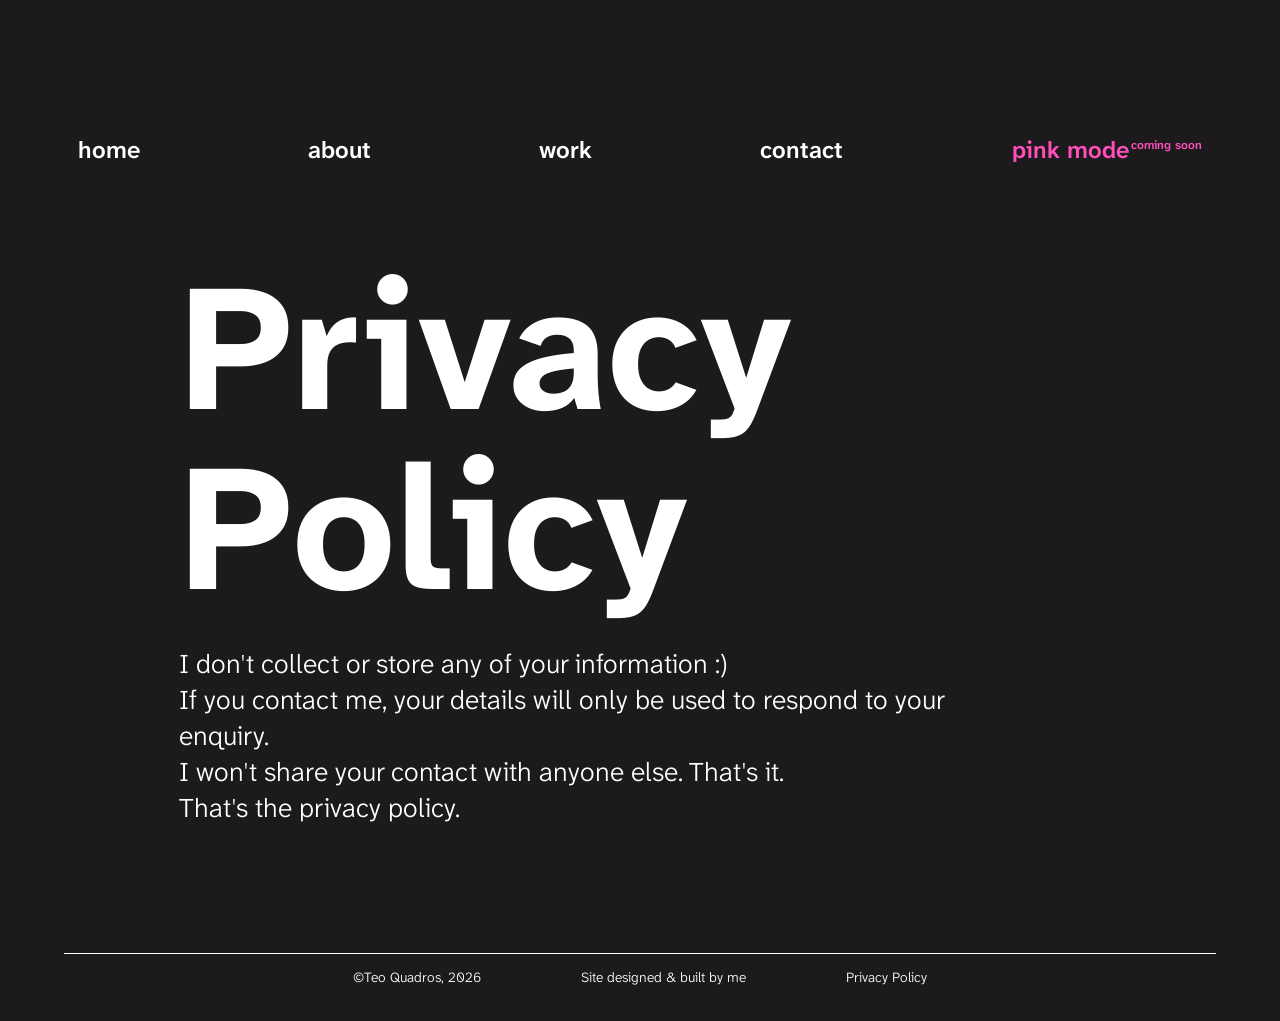
<file: Pages/Privacy-Policy.html>
<!doctype html>
<html>

<head>
  <meta charset="utf-8" />
  <meta name="viewport" content="width=device-width, initial-scale=1" />
  <title>Teo Quadros Design Portfolio</title>
  <link href="styles.css" rel="stylesheet" />
  <link rel="preconnect" href="https://fonts.googleapis.com">
  <link rel="preconnect" href="https://fonts.gstatic.com" crossorigin>
  <link
    href="https://fonts.googleapis.com/css2?family=Atkinson+Hyperlegible+Next:ital,wght@0,200..800;1,200..800&display=swap"
    rel="stylesheet">
    <link rel="icon" type="image/x-icon" href="Assets/favicon.ico">

</head>

<body>

  <nav>
    <ul class="navbar">
      <li><a href="index.html">Home</a></li>
      <li><a href="About.html">About</a></li>
      <li><a href="Work.html">Work</a></li>
      <li><a href="Contact.html">Contact</a></li>
       
      <li><button class="pink-mode">Pink Mode<sup>coming soon</sup></button></li>
  </nav>

  

  <section>
    <div class="spacer">
      <div class="hero-section">
        <div class="row">
          <div class="column">
            <h1>
              Privacy 
              <br>Policy
            </h1>
            <p class="large-text">I don't collect or store any of your information :)
                <br>If you contact me, your details will only be used to respond to your enquiry.
                <br>I won't share your contact with anyone else. That's it. 
                <br>That's the privacy policy.
            </p>
          </div>
        </div>
      </div>
      <footer>
        <div class="footer-item">
          <p class="extra-small">©Teo Quadros,
            <script type="text/javascript">var year = new Date(); document.write(year.getFullYear());</script>
          </p>
        </div>
        <div class="footer-item">
          <p class="extra-small">Site designed & built by me</p>
        </div>
        <div class="footer-item">
          <p class="extra-small"><a href="Privacy-Policy.html">Privacy Policy</a></p>
        </div>
      </footer>
  </section>

  ...
</body>

</html>
</file>
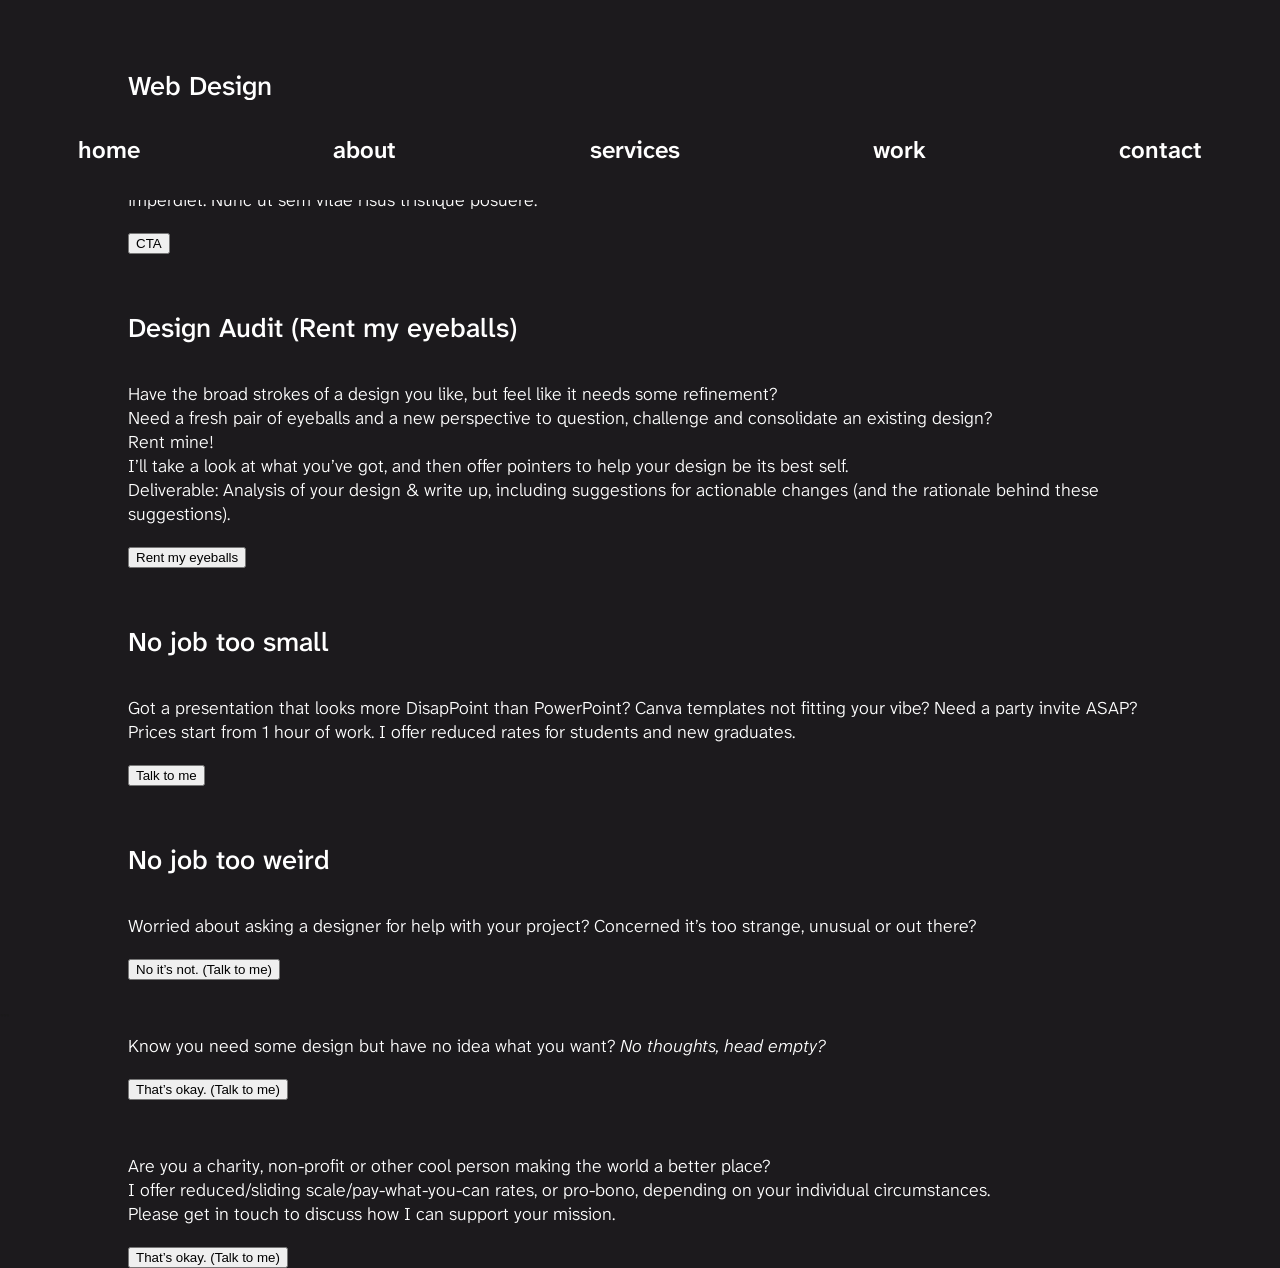
<file: Pages/Services.html>
<!doctype html>
<html>

<head>
  <meta charset="utf-8" />
  <meta name="viewport" content="width=device-width, initial-scale=1" />
  <title>Em Quadros 2025 Portfolio</title>
  <link href="styles.css" rel="stylesheet" />
  <link rel="preconnect" href="https://fonts.googleapis.com">
  <link rel="preconnect" href="https://fonts.gstatic.com" crossorigin>
  <link
    href="https://fonts.googleapis.com/css2?family=Atkinson+Hyperlegible+Next:ital,wght@0,200..800;1,200..800&display=swap"
    rel="stylesheet">
    <link rel="icon" type="image/x-icon" href="Assets/favicon.ico">
</head>

<body>
  <nav>
    <ul class="navbar">
      <li><a href="index.html">Home</a></li>
      <li><a href="About.html">About</a></li>
      <li><a href="Services.html">Services</a></li>
      <li><a href="Work.html">Work</a></li>
      <li><a href="Contact.html">Contact</a></li>
  </nav>

  <section>
    <div class="hero-text">
      <h1>
        Services
      </h1>
    </div>
    <!-- Service 1 -->
    <div class="service-description">
      <h4>
        Web Design
      </h4>
      <p>
        Lorem ipsum dolor sit amet, consectetur adipiscing elit. Suspendisse varius enim in eros elementum tristique.
        Duis cursus, mi quis viverra ornare, eros dolor interdum nulla, ut commodo diam libero vitae erat. Aenean
        faucibus nibh et justo cursus id rutrum lorem imperdiet. Nunc ut sem vitae risus tristique posuere.
      </p>
      <button>
        CTA
      </button>
    </div>

    <!-- Service 2 -->
    <div class="service-description">
      <h4>
        Design Audit (Rent my eyeballs)
      </h4>
      <p>
        Have the broad strokes of a design you like, but feel like it needs some refinement? <Br>Need a fresh pair of
        eyeballs and a new perspective to question, challenge and consolidate an existing design? <br> Rent mine! <br>
        I’ll take a look at what you’ve got, and then offer pointers to help your design be its best self.
        <br>Deliverable: Analysis of your design & write up, including suggestions for actionable changes (and the
        rationale behind these suggestions).
      </p>
      <button>
        Rent my eyeballs
      </button>
    </div>

    <!-- Service 3 -->
    <div class="service-description">
      <h4>
        No job too small
      </h4>
      <p>
        Got a presentation that looks more DisapPoint than PowerPoint? Canva templates not fitting your vibe? Need a
        party invite ASAP? Prices start from 1 hour of work. I offer reduced rates for students and new graduates.
      </p>
      <button>
        Talk to me
      </button>
    </div>

    <!-- Service 4 -->
    <div class="service-description">
      <h4>
        No job too weird
      </h4>
      <p>
        Worried about asking a designer for help with your project? Concerned it’s too strange, unusual or out there?
      </p>
      <button>
        No it’s not. (Talk to me)
      </button>
    </div>

    <!-- Service 5 -->
    <div class="service-description">
      <p>
        Know you need some design but have no idea what you want? <i>No thoughts, head empty?</i>
      </p>
      <button>
        That’s okay. (Talk to me)
      </button>
    </div>

    <!-- Service 6 -->
    <div class="service-description-pb">
      <p>
        Are you a charity, non-profit or other cool person making the world a better place? <br>I offer reduced/sliding scale/pay-what-you-can rates, or pro-bono, depending on your individual circumstances. <br>Please get in touch to discuss how I can support your mission.
      </p>
      <button>
        That’s okay. (Talk to me)
      </button>
    
    </div>

    

    </div>


  </section>




  ...
</body>

</html>
</file>
<file: Pages/styles.css>
/* -------------- PinkMode -------------- */

a {
  text-decoration: underline solid transparent;
  text-decoration-thickness: 0.1em;
  transition:  1s ease;
  
}

a:hover {
  text-decoration: underline ;
  text-decoration-thickness: 0.1em;
  text-decoration-color: #ff4fbb;
  transition: 1s;

}

#bullet-list {
list-style: circle;
list-style-type: circle;
padding-left: 20px;

}

#bullet-item {
  list-style: circle;
list-style-type: circle;
color: white;
  font-weight: 300;
  font-size: 1em;

}

ul li {
list-style: none;
list-style-type: none;

}

ul li a {
  display: block;
  color: white;
  text-align: center;
  padding: 14px 14px;
  text-decoration: none;
  text-transform: lowercase;
  font-weight: 600;
  font-size: 1.5rem;

}

ul li a:hover {
  color: #ff4fbb;
  transition: 0.5s;
  text-decoration: none;

}




button.pink-mode {
color: #ff4fbb;
  background-color: transparent;
  border-style: none;
  text-decoration: none;
 padding: 14px 14px;
  border-radius: 5px;
  font-family: 'Atkinson Hyperlegible Next';
  text-transform: lowercase;
  font-weight: 600;
  font-size: 1.5rem;
  
}

button.pink-mode:hover {
  color: white;
  background-color: transparent;
  transition: 1s;
  border-radius: 5px;
  
}



/* -------------- PinkMode -------------- */




* {
  box-sizing: border-box;
}

html, body, section {
  block-size: 100%;
}

html {
  scroll-snap-type: y mandatory;
}

body {
  margin: 0;
  background-color: #1c1a1d;
  color: hsl(0, 0%, 10%);
  font-family: 'Atkinson Hyperlegible Next';
  width: 100%

}

section {
position: relative;
  scroll-snap-align: start;
  scroll-snap-stop:normal;
  flex-direction:column;
  display: flex;
  justify-content: center;
  align-items: flex-start;
  width: 100%;
  height:100%; 
  font-size: 18px;
  padding-left:10%;
  padding-right:10%;
}
 
.wrapper {
  flex-direction:column;
  display: flex;
  align-items: center;
  justify-content: center;
  align-items: flex-start;
  width: 100%;
}

.spacer {
  display: flex;
  padding-left:5%;
  padding-right:5%;
  margin-bottom:5%;
  width: 100%;
  height:100vh; 
  flex-direction:column;
  display: flex;
  align-items: center;
  justify-content: center;
  align-items: flex-start;
}

.vertical-spacer{
margin-top: 5%;
margin-bottom: 5%;
width:100%;
}

.centered {
  display: flex;
  align-items: center;
}

.screen-100 {
display: flex;
  align-items: center;
  justify-content: center;
  height: 100vh;
  width:100%;
  font-size: 16px;
}

h1 {
  
  color: hsl(0, 0%, 100%);
  font-weight: bold;
  font-size:10em;
  line-height: 1em;
  margin: 0;
}



h2 {
  color: white;
  accent-color: white;
  font-weight: 500;
  font-size: 4em;
  margin-bottom: 0em;
  margin-top: 0;
  
}

h3 {
  color: white;
  accent-color: white;
  font-weight: 200;
  font-size: 3em;
  margin-bottom: 0em;
  margin-top: 0;
  
}

h4 {
  color: white;
  font-weight: 500;
  font-size: 1.5em;
  margin-top: 20px;
}

.grid-header {
  color: hsl(0, 0%, 100%);
  font-weight: bold;
  font-size:10rem;
  line-height: 1em;
  margin: 0;
}

.grid-link {
  color: hsl(0, 0%, 100%);
  font-weight: bold;
  font-size:6rem;
  line-height: 1em;
  margin: 0;
  padding-top: 2%;
  padding-bottom: 2%;
}

p {
  color: hsl(0, 0%, 100%);
  font-weight: 300;
  font-size: 1em;
}

p.large-text {
  color: white;
  font-weight: 300;
  font-size: 1.5em;
  margin-bottom: 0
}

p.xl-text {
  color: white;
  font-weight: 300;
  font-size: 2.8rem;
  padding:10px
  
  
}

b {
  font-weight: 600;
}

a {
  color: white;
  text-decoration: underline solid transparent;
  text-decoration-thickness: 0.1em;
  transition:  1s ease;
}


a:hover {
  text-decoration: underline ;
  text-decoration-thickness: 0.1em;
  text-decoration-color: #ff4fbb;
  transition: 1s;

}


blockquote {
  color: white;
  font-style: italic;
  font-size: 0.9em;
}

.hero-text {
  
  margin-bottom: 2em
}

.header-section {
  padding-top:5em
}

sup {
  font-size: 0.5em;
  margin-left: 0.2em;
}

nav {
  position: sticky;
  top: 0px;
  z-index: 1;
  padding-top: 20px;
  padding-bottom: 20px;
  padding-left: 5%;
  padding-right: 5%;
  gap: 0px;
  background-color: #1c1a1d;
  text-align: center;
  width:100%;
}

.navbar {
  margin: 0;
  padding: 0;
  overflow: hidden;
  display: flex;
  justify-content:space-between;
 width:100%;
 
}

.contents {
  
  color: white;
  accent-color: white;
  font-weight: 200;
  font-size: 3em;
  margin-bottom: 0em;
  margin-top: 0;
  text-align: left;
}


footer {
 position: absolute;
  bottom: 0px;
  padding: 0%;
  gap: 0px;
  background-color: #1c1a1d;
  text-align: center;
  width:90%;
  display: flex;
  justify-content: center;
  align-self: center;
  border-color: white;
  border-top: solid white 0.2px;

}

.gallery-footer {
 position: relative;
  bottom: 0px;
  padding: 0%;
  gap: 0px;
  background-color: #1c1a1d;
  text-align: center;
  width:90%;
  display: flex;
  justify-content: center;
  align-self: center;
  border-color: white;
  border-top: solid white 0.2px;

}


.extra-small {
font-size: 14px;

}

.footer-item {
  margin-right: 50px;
  margin-left: 50px;

}





#bullet-list {
list-style: circle;
list-style-type: circle;
padding-left: 20px;

}

#bullet-item {
  list-style: circle;
list-style-type: circle;
color: white;
  font-weight: 300;
  font-size: 1em;

}

ul {
padding-left: 0%;
}



.primary-button {

  color: white;
  background-color: #1c1a1d;
  border-color: white;
  border-style: solid;
  text-decoration: none;
  padding-top: 10px;
  padding-bottom: 10px;
  padding-left: 20px;
  padding-right: 20px;
  min-width: 7em;
  font-weight: 500;
  border-radius: 5px;
  font-size: 1em;
  margin-top:2em;
  font-family: 'Atkinson Hyperlegible Next';
}

.secondary-button {
  color: white;
  background-color: black;
  border-style: solid;
  text-decoration: none;
  padding: 10px;
  min-width: 7em;
  font-weight: 700;
  border-radius: 5px;
}

.mailto-wrapper {
  position: relative;
}

.mailto-message {
  top: 0;
  left: 50%;
  transform: translate(-50%, -100%);
  position: absolute;
  display: none;
  width: auto;
  white-space: nowrap;
  font-size: 12px;
  background-color: black;
  color: white;
  padding: 2px 6px;
  border-radius: 2px;
}
.mailto-message:after {
  content: "";
}

.mailto-wrapper:hover .mailto-message {
  display: block;
}

.copy-link::before {
  content:'\f0c5';  
  font-family: 'Font Awesome 5 Free';
  font-size: 1em;
  font-weight: 900;
  padding-right: 10px
}

#ScrollBtn {
  display: none;
  position: fixed;
  bottom: 20px;
  right: 30px;
  z-index: 99;
  font-size: 25px;
  font-family: 'Atkinson Hyperlegible Next';
  border: none;
  outline: solid;
  outline-width: 2px;
  background-color: #1c1a1d;
  color: white;
  cursor: pointer;
  padding-right: 15px;
  padding-left: 15px;
  padding-top: 8px;
  border-radius: 4px;
}

#ScrollBtn:hover {
  background-color: white;
  color: #1c1a1d;
  
  transition: 0.5s;
}

button:hover {
  color: black;
  background-color: white;
  transition: 1s;
  border-radius: 5px;
  
}

button.pink-mode:hover {
  color: white;
  background-color: #1c1a1d;
  transition: 1s;
  border-radius: 5px;
  
}

.icon-text {
  padding-left:5px;
  color: white;
}

.service-description {
  padding-bottom: 2em;
}



form {
  color: white;
}

input [type=text] {
  background-color: #1c1a1d;
  border: solid white 0.1px;
  min-height: 2em;
  margin-bottom: 1em;
  color: white;
}

input [type=text]:focus {
  background-color: #bb33ff;

}

.desc {
  color: white;
  font-size: 0.8em;
  font-style: italic;
}






div.gallery {
  display: flex;
  flex-wrap: wrap;
  justify-content: flex-start;
  align-content: center;
}

div.gallery-item {
  margin: 5px;
  
  width: calc(25% - 20px);
}

div.gallery-item:hover {
  border: 1px solid white;
}

div.gallery-item img {
  width: 100%;
  height: auto;
}

div.gallery-item div.desc {
  padding: 15px;
  text-align: center;
}

.row {
  display: flex;
  flex-direction: row;
  align-items: center;
  margin-top: 2em;
 
}


.column-small {
  max-width: 35%;
  padding-right: 10px
  
}

.column-large {
  max-width:75%;
  padding-right: 5%;
  min-width:50%;
}

.gallery-image {
  display: block;
  width:100%;
}

.floating-image {
  display: flex;
position:absolute;
right: 20px;
z-index: 1;
width: 30%;


}

.container1 {
    display: grid;
  grid-template-columns: repeat(5,1fr);
  background-color: #1c1a1d;
  margin-bottom: 25px;
  margin-left: 5%;
  margin-right: 5%;
    row-gap:25px;
  column-gap:25px;
  justify-content: space-evenly;
}

.container1 div {
  background-color: #1c1a1d;
  text-align: left;
  align-content: center;
  font-size: 2rem;
 
}

.fullwidth {
grid-column: 1 / span 5;
}

.fullwidth-outline {
grid-column: span 5;
border-style: solid;
 border-color: white;
 padding-left:5%;
}

.oneby1 {
grid-column: span 1;

}



.oneby2 {
grid-column: 1 / span 1;
grid-row: span 2;
}

.twoby1 {
grid-column: span 2;

}

.twoby1-outline {
grid-column: span 2;
border-style: solid;
 border-color: white;
 padding:5%;
}

.threeby2-outline {
grid-column: span 3;
grid-row: span 2;
border-style: solid;
 border-color: white;
 padding:5%
}

.container {
  
  display: grid;
  grid-template-columns: repeat(8,1fr);
  background-color: #1c1a1d;
  margin-left: 5%;
  margin-right: 5%;
    row-gap:25px;
  column-gap:25px;
  justify-content: space-evenly;
  margin-bottom: 25px;
}


.container div {
  background-color: #1c1a1d;
  text-align: left;
  align-content: center;
  font-size: 2rem;
 
}







#worksans {
  grid-column: 4/ span 2;
}

.onebyone {
grid-column:  span 1;
}

.onebyone-outline {
grid-column:  span 1;
border-style: solid;
 border-color: white;
 padding:5%
}

.onebytwo {
  grid-column:  span 1;
  grid-row: span 2;
}

.onebytwo-outline {
grid-column:  span 1;
grid-row: span 2;
border-style: solid;
 border-color: white;
 padding:5%
}

.twobyone {
 grid-column:  span 2;
}

.twobyone-outline {
  grid-column:  span 2;
  border-style: solid;
 border-color: white;
 padding:5%
}

.twobytwo {
grid-column:  span 2;
  grid-row: span 2;
}

.twobytwo-outline {
  grid-column:  span 2;
  grid-row: span 2;
  border-style: solid;
 border-color: white;
 padding:5%
}

.twobythree-outline {
grid-column: span 2;
grid-row: span 3;
border-style: solid;
border-color: white;
padding:5%
}

.twobythree {
grid-column: span 2;
grid-row: span 3;
 padding:5%
}

.twobyfive {
grid-column: span 2;
grid-row: span 5;
}

.threebyone {
  grid-column: span 3;
}

.threebyone-outline {
grid-column: span 3;
border-style: solid;
 border-color: white;
 padding:5%
}

.threebytwo {
grid-column: span 3;
grid-row: span 2;
}

.threebytwo-outline {
grid-column: span 3;
grid-row: span 2;
border-style: solid;
 border-color: white;
 padding:5%;
}

.threebythree {
grid-row: span 3;
  grid-column:  span 3;
}

.threebyfour {
grid-column:  span 4;
  grid-row: span 3;
}

.threebyfive {
grid-column:  span 3;
grid-row: span 5;
}

.fourbyone {
grid-column:  span 4;
}

.fourbyone-outline {
grid-column:  span 4;
border-style: solid;
 border-color: white;
 padding:5%;
}

.fourbytwo {
    grid-column:  span 4;
  grid-row: span 2;
}

.fourbytwo-outline {
  grid-column:  span 4;
  grid-row: span 2;
  border-style: solid;
 border-color: white;
 padding:5%;
}

.fivebyone {
  grid-column: span 5;
}

.fivebyone-outline {
grid-column: span 5;
border-style: solid;
 border-color: white;
 padding:5%;
}

.sixbyone-outline {
grid-column: span 6;

border-style: solid;
 border-color: white;
 padding:5%;
}

.sixbytwo-outline {
grid-column: span 6;
grid-row: span 2;
border-style: solid;
 border-color: white;
 padding:5%;
}

.eightbyone {
grid-column: 1 / span 8;
}

.eightbyone-outline {
grid-column: 1 / span 8;
border-style: solid;
 border-color: white;
 padding:5%;
}


.column-full {
  height:100%;
}

.column {
  height:90%;
  
  padding-right: 2%;

}

/* ------------------- Medium Screen Responsivity ------------------- */

@media only screen and (max-width: 1000px) {

section {
position: relative;
  scroll-snap-align: start;
  scroll-snap-stop: always;
  flex-direction:column;
  display: flex;
  justify-content: center;
  align-items: flex-start;
  width: 100%;
  height:100%; 
  font-size: 16px;
  padding-left:5%;
  padding-right:5%;
}

.spacer {
  display: flex;
  padding-left:5%;
  padding-right:5%;
  margin-bottom:5%;
  width: 100%;
  height:70vh;
  flex-direction:column;
  display: flex;
  align-items: center;
  justify-content: center;
  align-items: flex-start;
}

.spacer-tall {
  display: flex;
  padding-left:5%;
  padding-right:5%;
  margin-bottom:110px;
  width: 100%;
  height:70vh;
  flex-direction:column;
  display: flex;
  align-items: center;
  justify-content: center;
  align-items: flex-start;
}


.screen-100 {
display: flex;
  align-items: center;
  justify-content: center;
  height: 70vh;
  width:100%;
  font-size: 16px;
}

.copy-link::before {
  content:'\f0c5';  
  font-family: 'Font Awesome 5 Free';
  font-size: 0.9em;
  font-weight: 900;
  padding-right: 10px
}

.copy-link {
  font-size: 0.7em;
}
  
h1 {

  color: hsl(0, 0%, 100%);
  font-weight: bold;
  font-size:5em;
  line-height: 1em;
  margin: 0;

}


h2 {
  font-size: 3em;
}


h3 {
  color: white;
  accent-color: white;
  font-weight: 200;
  font-size: 2.5em;
  margin-bottom: 0em;
  margin-top: 0;
  
}

h4 {
  color: white;
  font-weight: 500;
  font-size: 1em;
  margin-top: 20px;
}

p.large-text {
  color: white;
  font-weight: 300;
  font-size: 1em;
}

p {
  color: white;
  font-weight: 300;
  font-size: 0.5em;
}

nav {

  padding-top: 15px;
  padding-bottom: 15px;

}

ul li a {
  font-size: 15px;
  display: block;
  color: white;
  text-align: center;
  padding: 10px 10px;
  text-decoration: none;
  text-transform: lowercase;
  font-weight: 600;
}



button.pink-mode {
color: #ff4fbb;
  background-color: transparent;
  border-style: none;
  text-decoration: none;
 padding: 10px 10px;
  border-radius: 5px;
  font-family: 'Atkinson Hyperlegible Next';
  text-transform: lowercase;
  font-weight: 600;
  font-size: 15px;
  
}

nav {
  position: sticky;
  top: 0px;
  z-index: 1;
  padding-top: 10px;
  padding-bottom: 10px;
  padding-left: 10px;
  padding-right: 10px;
  gap: 0px;
  background-color: #1c1a1d;
  text-align: center;
  width:100%;
}

.grid-header {
  color: hsl(0, 0%, 100%);
  font-weight: bold;
  font-size:3.6rem;
  line-height: 1em;
  margin: 0;
}

.grid-link {
  color: hsl(0, 0%, 100%);
  font-weight: bold;
  font-size:2rem;
  line-height: 1em;
  margin: 0;
  
}

button.accordion {
  display: flex;
  font-family: 'Atkinson Hyperlegible Next';
  font-size: 1em;
  background-color: #1c1a1d;
  color: white;
  cursor: pointer;
  width: 100%;
  text-align: left;
  border: none;
  outline: none;
  transition: 1s;
  align-items: center;
  margin-left: 0;
  margin-top: 1.5em;
  border-bottom: solid #1c1a1d;
  border-radius: 0px;
  transition: 0.4s;
}


.active, .accordion:hover {
  background-color: #1c1a1d;
  color: white;
  border-bottom: solid white;
  border-radius: 0px;
  transition: 0.4s;
}

.panel {
  
  background-color: #1c1a1d;
   max-height: 0;
  overflow: hidden;
  transition: max-height 0.2s ease-out;
  font-size: 1.2em;
}

#bullet-list {
list-style: circle;
list-style-type: circle;
padding-left: 20px;

}

#bullet-item {
  list-style: circle;
list-style-type: circle;
color: white;
  font-weight: 300;
  font-size: 0.5em;

}

.container1 {
    display: grid;
  grid-template-columns: repeat(5,1fr);
  background-color: #1c1a1d;
  margin-bottom: 25px;
  margin-left: 5%;
  margin-right: 5%;
    row-gap:10px;
  column-gap:10px;
  justify-content: space-evenly;
}

.container {
  
  display: grid;
  grid-template-columns: repeat(8,1fr);
  background-color: #1c1a1d;
  margin-left: 5%;
  margin-right: 5%;
    row-gap:5px;
  column-gap:5px;
  justify-content: space-evenly;
  margin-bottom: 25px;
}

.floating-image {
  display: flex;
position:absolute;
right: 20px;
z-index: 1;
width: 35%;
float: top;
}

#developments {
  font-size: 1.5em;
}

#illustrations {
  font-size: 1.5em;
}


footer {
 position: absolute;
  bottom: 0px;
  padding: 0%;
  gap: 0px;
  background-color: #1c1a1d;
  text-align: center;
  width:90%;
  display: flex;
  justify-content: space-between;
  align-self: center;
  border-color: white;
  border-top: solid white 0.2px;
  

}

.gallery-footer {
 position: relative;
  bottom: 0px;
  padding: 0%;
  gap: 0px;
  background-color: #1c1a1d;
  text-align: center;
  width:90%;
  display: flex;
  justify-content: space-between;
  align-self: center;
  border-color: white;
  border-top: solid white 0.2px;

}

.extra-small {
font-size: 10px;

}

.footer-item {
  margin-right: 0px;
  margin-left: 0px;

}

#ScrollBtn {
  display: none;
  position: fixed;
  bottom: 60px;
  right: 50px;
  z-index: 99;
  font-size: 20px;
  font-family: 'Atkinson Hyperlegible Next';
  border: none;
  outline: solid;
  outline-width: 2px;
  background-color: #1c1a1d;
  color: white;
  cursor: pointer;
  padding-right: 15px;
  padding-left: 15px;
  padding-top: 8px;
  

}

}

/* ------------------- Medium Screen Responsivity ------------------- */

/* ------------------- Mobile Responsivity ------------------- */

@media only screen and (max-width: 600px) {


section {
position: relative;
  scroll-snap-align: start;
  scroll-snap-stop: always;
  flex-direction:column;
  display: flex;
  justify-content: center;
  align-items: flex-start;
  width: 100%;
  height:100%; 
  font-size: 16px;
  padding-left:5%;
  padding-right:5%;
}

.copy-link::before {
  content:'\f0c5';  
  font-family: 'Font Awesome 5 Free';
  font-size: 0.9em;
  font-weight: 900;
  padding-right: 10px
}

.copy-link {
  font-size: 0.7em;
}
  
h1 {

  color: hsl(0, 0%, 100%);
  font-weight: bold;
  font-size:3.6em;
  line-height: 1em;
  margin: 0;

}


h2 {
  font-size: 2em;
}


h3 {
  color: white;
  accent-color: white;
  font-weight: 200;
  font-size: 2em;
  margin-bottom: 0em;
  margin-top: 0;
  
}

h4 {
  color: white;
  font-weight: 500;
  font-size: 1em;
  margin-top: 20px;
}

p.large-text {
  color: white;
  font-weight: 300;
  font-size: 0.8em;
}

p {
  color: white;
  font-weight: 300;
  font-size: 0.5em;
}

nav {

  padding-top: 15px;
  padding-bottom: 15px;

}

ul li a {
  font-size: 15px;
  display: block;
  color: white;
  text-align: center;
  padding: 10px 10px;
  text-decoration: none;
  text-transform: lowercase;
  font-weight: 600;
}



button.pink-mode {
color: #ff4fbb;
  background-color: transparent;
  border-style: none;
  text-decoration: none;
 padding: 10px 10px;
  border-radius: 5px;
  font-family: 'Atkinson Hyperlegible Next';
  text-transform: lowercase;
  font-weight: 600;
  font-size: 15px;
  
}

nav {
  position: sticky;
  top: 0px;
  z-index: 1;
  padding-top: 10px;
  padding-bottom: 10px;
  padding-left: 10px;
  padding-right: 10px;
  gap: 0px;
  background-color: #1c1a1d;
  text-align: center;
  width:100%;
}

.grid-header {
  color: hsl(0, 0%, 100%);
  font-weight: bold;
  font-size:3.6rem;
  line-height: 1em;
  margin: 0;
}

.grid-link {
  color: hsl(0, 0%, 100%);
  font-weight: bold;
  font-size:2rem;
  line-height: 1em;
  margin: 0;
  
}

button.accordion {
  display: flex;
  font-family: 'Atkinson Hyperlegible Next';
  font-size: 1em;
  background-color: #1c1a1d;
  color: white;
  cursor: pointer;
  width: 100%;
  text-align: left;
  border: none;
  outline: none;
  transition: 1s;
  align-items: center;
  margin-left: 0;
  margin-top: 1.5em;
  border-bottom: solid #1c1a1d;
  border-radius: 0px;
  transition: 0.4s;
}


.active, .accordion:hover {
  background-color: #1c1a1d;
  color: white;
  border-bottom: solid white;
  border-radius: 0px;
  transition: 0.4s;
}

.panel {
  
  background-color: #1c1a1d;
   max-height: 0;
  overflow: hidden;
  transition: max-height 0.2s ease-out;
  font-size: 1.2em;
}

#bullet-list {
list-style: circle;
list-style-type: circle;
padding-left: 20px;

}

#bullet-item {
  list-style: circle;
list-style-type: circle;
color: white;
  font-weight: 300;
  font-size: 0.5em;

}

.container1 {
    display: grid;
  grid-template-columns: repeat(5,15%);
  background-color: #1c1a1d;
  margin-bottom: 25px;
  margin-left: 5%;
  margin-right: 5%;
  margin-top: 70px;
    row-gap:10px;
  column-gap:10px;
  justify-content: space-evenly;
}

.fullwidth {
grid-column: span 5;
}

.fullwidth-outline {
grid-column: span 5;
border-style: solid;
 border-color: white;
 padding-left:5%;
}

.oneby1 {
grid-column: span 5;

}



.oneby2 {
grid-column:  span 5;

}

.twoby1 {
grid-column: span 5;

}

.twoby1-outline {
grid-column: span 5;
border-style: solid;
}

.threeby2-outline {
  grid-column:  span 5;
  grid-row: span 2;
  border-style: solid;
 border-color: white;
 padding:5%
}

.container {
  
  display: grid;
  grid-template-columns: repeat(5,1fr);
  background-color: #1c1a1d;
  margin-left: 5%;
  margin-right: 5%;
    row-gap:10px;
  column-gap:10px;
  justify-content: space-evenly;
  margin-bottom: 25px;
}

.container div {
  background-color: #1c1a1d;
  text-align: left;
  align-content: center;
  font-size: 2rem;
 
}

#worksans {
  grid-column:  span 5;
}

.onebyone {
grid-column:  span 5;
}

.onebyone-outline {
grid-column:  span 5;
border-style: solid;
 border-color: white;
 padding:5%
}

.onebytwo {
  grid-column:  span 5;
  
}

.onebytwo-outline {
  grid-column:  span 5;
border-style: solid;
 border-color: white;
 padding:5%
}

.twobyone {
 grid-column:  span 5;
}

.twobyone-outline {
  grid-column:  span 5;
  border-style: solid;
 border-color: white;
 padding:5%
}

.twobytwo {
grid-column:  span 5;
  grid-row: span 2;
}

.twobytwo-outline {
  grid-column:  span 5;
  grid-row: span 2;
  border-style: solid;
 border-color: white;
 padding:5%
}

.twobythree {
grid-column: span 5;

}

.twobythree-outline {
grid-column:  span 5;
  grid-row: span 3;
  border-style: solid;
 border-color: white;
 padding:5%

}

.twobyfive {
grid-column: span 5;
grid-row: span 5;
}

.threebyone {
  grid-column: span 5;
}

.threebyone-outline {
grid-column: span 5;
border-style: solid;
 border-color: white;
 padding:5%
}

.threebytwo {
grid-column: span 5;

}

.threebytwo-outline {
grid-column: span 5;
grid-row: span 2;
border-style: solid;
 border-color: white;
 padding:5%;
}

.threebythree {
grid-row: span ;
  grid-column:  span 5;
}

.threebyfour {
grid-column:  span 5;
  grid-row: span 3;
}

.threebyfive {
grid-column:  span 5;

}

.fourbyone {
grid-column:  span 5;
}

.fourbyone-outline {
grid-column:  span 5;
border-style: solid;
 border-color: white;
 padding:5%;
}

.fourbytwo {
    grid-column:  span 5;
  
}

.fourbytwo-outline {
  grid-column:  span 5;
  grid-row: span 2;
  border-style: solid;
 border-color: white;
 padding:5%;
}

.fivebyone {
  grid-column: span 5;
}

.fivebyone-outline {
grid-column: span 5;
border-style: solid;
 border-color: white;
 padding:5%;
}

.eightbyone {
grid-column:   span 5;
}

.eightbyone-outline {
grid-column:  span 5;
border-style: solid;
 border-color: white;
 padding:5%;
}

.floating-image {
  display: flex;
position:absolute;
right: 20px;
z-index: 1;
width: 40%;
float: top;
}

#developments {
  font-size: 1.5em;
}

#illustrations {
  font-size: 1.5em;
}


footer {
 position: absolute;
  bottom: 0px;
  padding: 0%;
  gap: 0px;
  background-color: #1c1a1d;
  text-align: center;
  width:90%;
  display: flex;
  justify-content: space-between;
  align-self: center;
  border-color: white;
  border-top: solid white 0.2px;
  

}

.gallery-footer {
 position: relative;
  bottom: 0px;
  padding: 0%;
  gap: 0px;
  background-color: #1c1a1d;
  text-align: center;
  width:90%;
  display: flex;
  justify-content: space-between;
  align-self: center;
  border-color: white;
  border-top: solid white 0.2px;

}

.extra-small {
font-size: 10px;

}

.footer-item {
  margin-right: 0px;
  margin-left: 0px;

}

#ScrollBtn {
  display: none;
  position: fixed;
  bottom: 60px;
  right: 20px;
  z-index: 99;
  font-size: 20px;
  font-family: 'Atkinson Hyperlegible Next';
  border: none;
  outline: solid;
  outline-width: 2px;
  background-color: #1c1a1d;
  color: white;
  cursor: pointer;
  padding-right: 15px;
  padding-left: 15px;
  padding-top: 8px;
  

}




}

/* ------------------- Mobile Responsivity ------------------- */



.pink-mode {
color: #ff4fbb;
  background-color: #1c1a1d;
  border-style: none;
  text-decoration: none;
  padding-top: 15px;
  padding-bottom: 15px;
  border-radius: 5px;
  font-family: 'Atkinson Hyperlegible Next';
  text-transform: lowercase;
  font-weight: 600;
  font-size: 1em;
  
}

.small-image-text-block {
  width: 100%;
  padding-right: 5%;

}   


.chevron::after {
  content:'\f078';  
  font-family: 'Font Awesome 5 Free';
  font-size: 2rem;
  font-weight: 900;
}

button {
  margin: 0;
}

.accordion {
  display: flex;
  font-family: 'Atkinson Hyperlegible Next';
  font-size: 1.5em;
  background-color: #1c1a1d;
  color: white;
  cursor: pointer;
  width: 100%;
  text-align: left;
  border: none;
  outline: none;
  transition: 1s;
  align-items: center;
  margin-left: 0;
  margin-top: 1.5em;
  border-bottom: solid #1c1a1d;
  border-radius: 0px;
  transition: 0.4s;
}



/* Add a background color to the button if it is clicked on (add the .active class with JS), and when you move the mouse over it (hover) */
.active, .accordion:hover {
  background-color: #1c1a1d;
  color: white;
  border-bottom: solid white;
  border-radius: 0px;
  transition: 0.4s;
}

/* Style the accordion panel. Note: hidden by default */
.panel {
  
  background-color: #1c1a1d;
   max-height: 0;
  overflow: hidden;
  transition: max-height 0.2s ease-out;
  
}

.accordion:after {
  content: '\f078'; /* Unicode character for "plus" sign (+) */
  font-size: 1em;
  color: white;
  float: right;
   font-family: 'Font Awesome 5 Free';
  font-weight: 900;
  margin-left:1em
}

.active:after {
 content: '\f077'; /* Unicode character for "plus" sign (+) */
  font-size: 1em;
  color: white;
  float: right;
   font-family: 'Font Awesome 5 Free';
  font-weight: 900;
  margin-left:1em /* Unicode character for "minus" sign (-) */
}




#swatch {
  max-width: 100px;
  margin-right: 2em;
}

#swatch-row {
  margin-bottom: 2em;
}

#component-style {
  margin-right: 1em;
  max-width: 25%;
}

#img-row {
margin-right: 1%
}

#two-column {
  max-width: 50%;
}

.card {
  border-style: solid;
  border-color: white;
  border-radius: 1em;
  padding: 1em;
}

.brief {
  list-style-type: circle;
  color: white;
  padding-left: 1em;

}

a {
  text-decoration: underline;
  text-decoration-color: rgb(28, 26, 29);

}

a:hover {
  text-decoration: underline;
  text-decoration-color: rgb(255, 114, 220);
  transition: 1s;
}

a:focus {
  color: rgb(255, 114, 220);
}





img.full-image {
  display: flex;
  flex-direction: column;
  width: 100%;

}

img.large-image {
  display: flex;
  flex-direction: column;
  width: 80%;

}



.fullscreen-image {
  align-items: center;
  width: 100%;
  height: 100vh;
  object-fit: cover;
  object-position: 50% 50%;
}
  
.imagetest1 {
  align-items: center;
  display: flex;
  width: 100%;
  justify-content: center;
}
</file>
